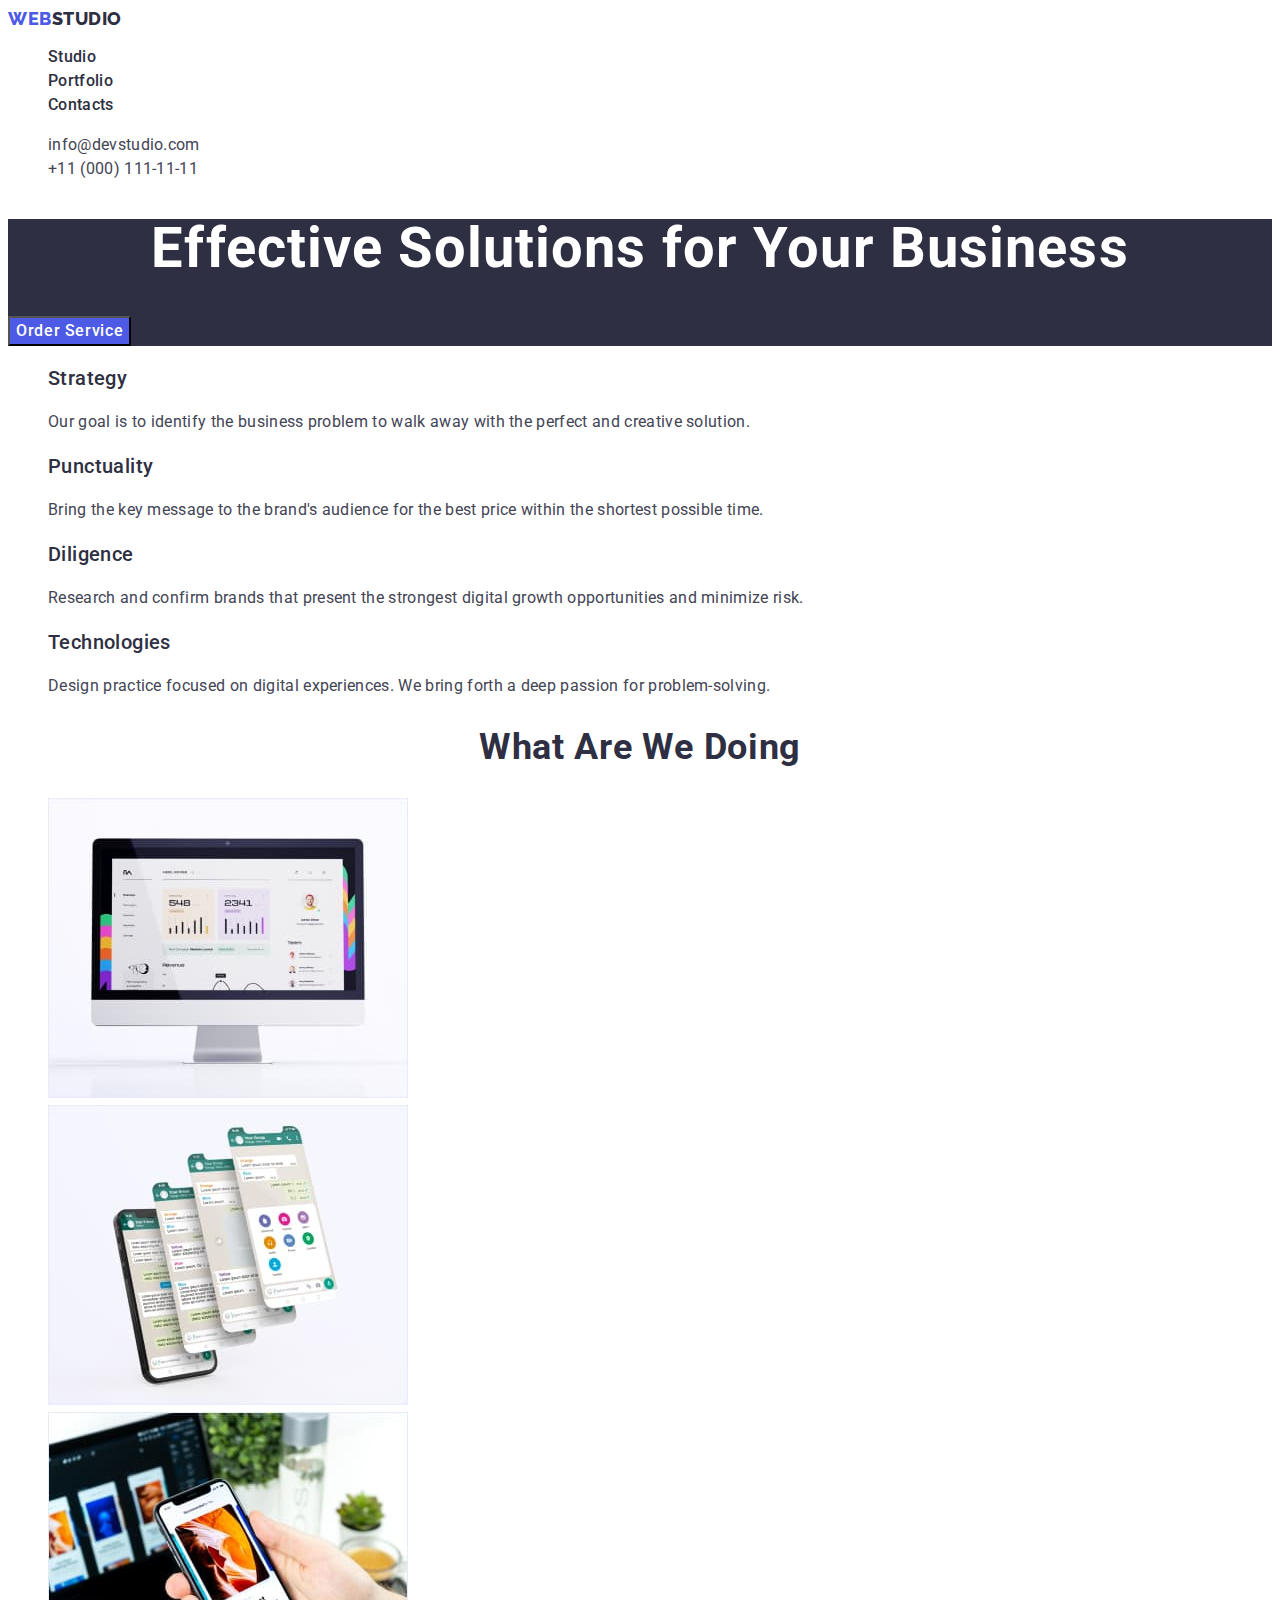
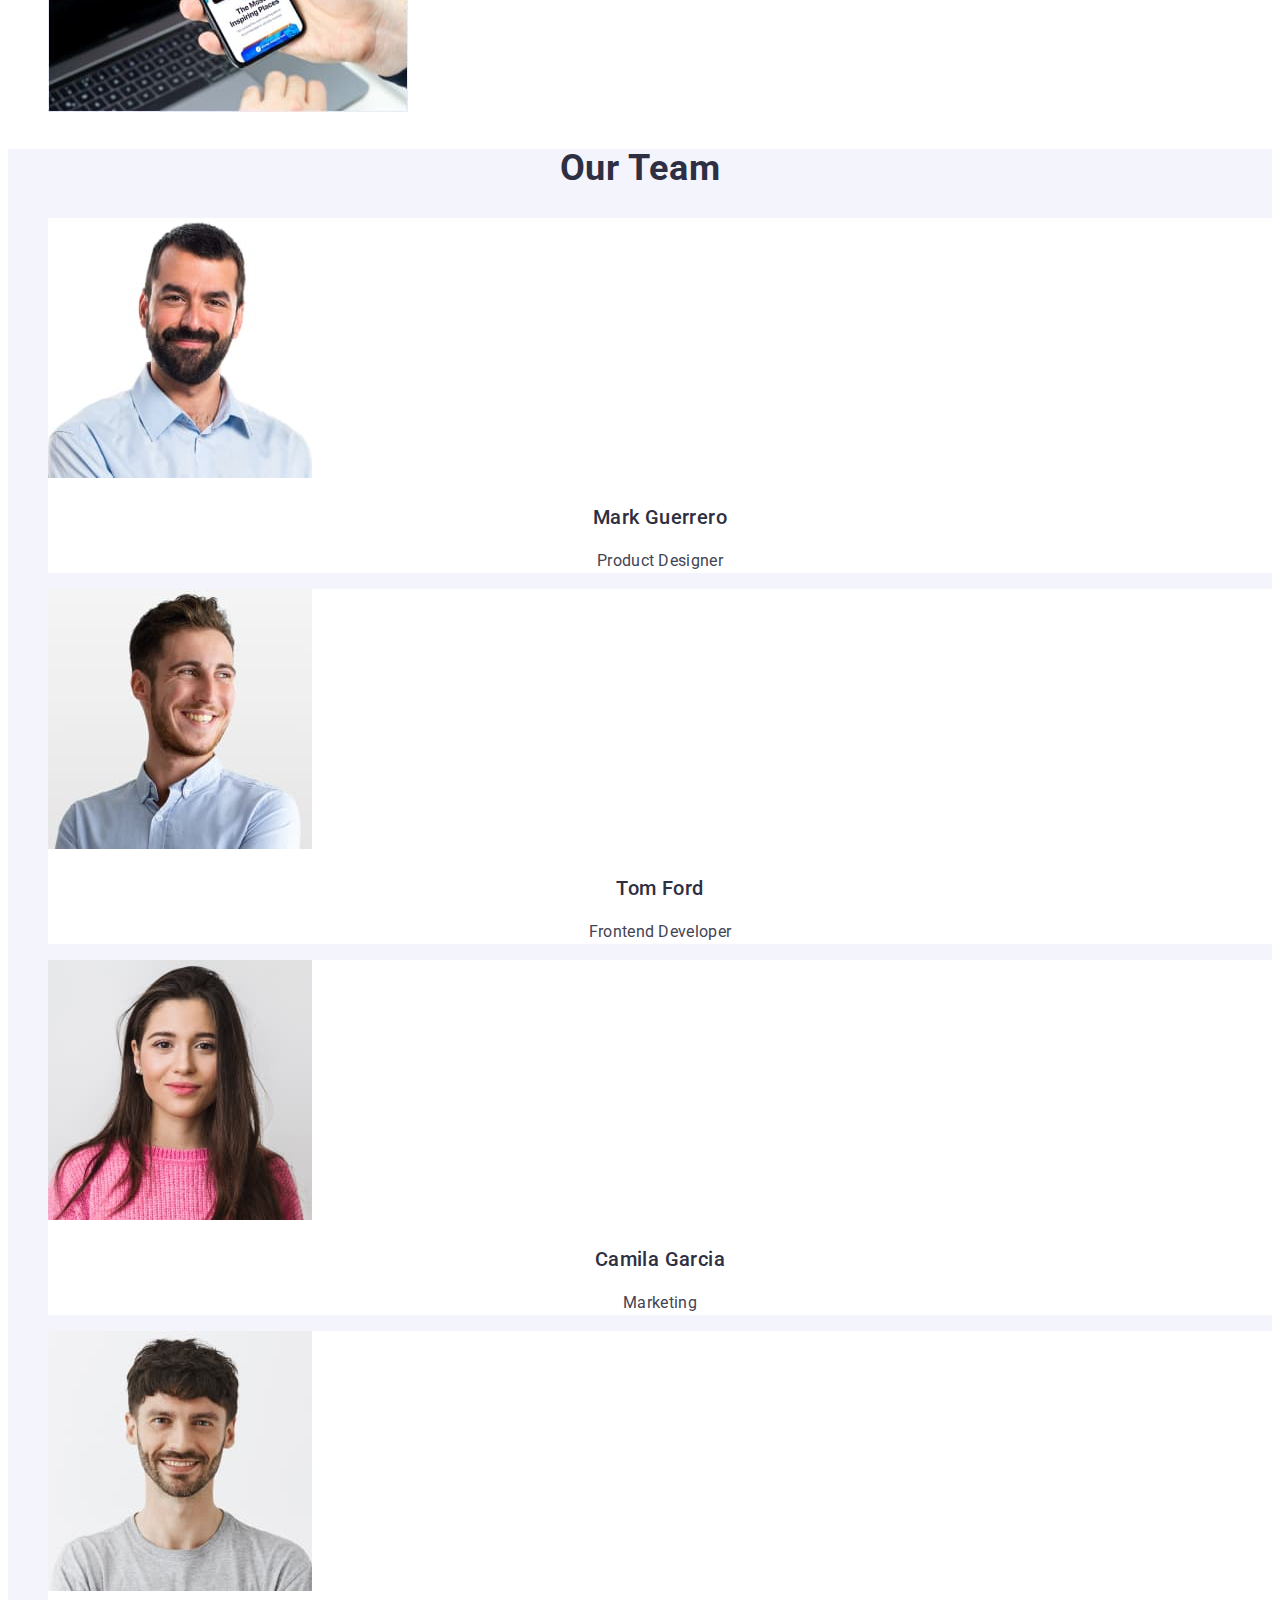
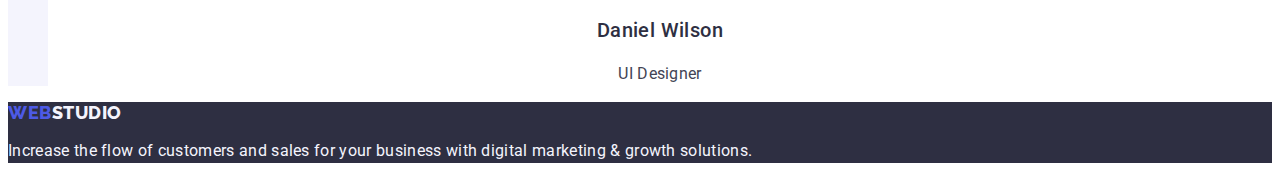
<file: index.html>
<!DOCTYPE html>
<html lang="en">
  <head>
    <meta charset="UTF-8" />
    <meta http-equiv="X-UA-Compatible" content="IE=edge" />
    <meta name="viewport" content="width=device-width, initial-scale=1.0" />
    <title>WEBSTUDIO</title>
    <link rel="preconnect" href="https://fonts.googleapis.com" />
    <link rel="preconnect" href="https://fonts.gstatic.com" crossorigin />
    <link
      href="https://fonts.googleapis.com/css2?family=Raleway:wght@800&family=Roboto:wght@400;500;700;900&display=swap"
      rel="stylesheet"
    />
    <link rel="stylesheet" href="./css/styles.css" />
  </head>
  <body>
    <header class="header">
      <nav>
        <a href="./index.html" class="link header-logo"
          >Web<span class="color">Studio</span></a
        >
        <ul class="list">
          <li><a href="./index.html" class="link nav-link">Studio</a></li>
          <li>
            <a href="./portfolio.html" class="link nav-link">Portfolio</a>
          </li>
          <li><a href="" class="link nav-link">Contacts</a></li>
        </ul>
      </nav>
      <address class="contact">
        <ul class="list">
          <li>
            <a href="mailto:info@devstudio.com" class="link contact-link"
              >info@devstudio.com</a
            >
          </li>
          <li>
            <a href="tel:+110001111111" class="link contact-link"
              >+11 (000) 111-11-11</a
            >
          </li>
        </ul>
      </address>
    </header>
    <main>
      <section class="hero">
        <h1 class="hero-title">Effective Solutions for Your Business</h1>
        <button type="button" class="hero-btn">Order Service</button>
      </section>
      <section class="features">
        <h2 hidden class="features">Features</h2>
        <ul class="list">
          <li>
            <h3 class="features-title">Strategy</h3>
            <p class="features-text">
              Our goal is to identify the business problem to walk away with the
              perfect and creative solution.
            </p>
          </li>
          <li>
            <h3 class="features-title">Punctuality</h3>
            <p class="features-text">
              Bring the key message to the brand's audience for the best price
              within the shortest possible time.
            </p>
          </li>
          <li>
            <h3 class="features-title">Diligence</h3>
            <p class="features-text">
              Research and confirm brands that present the strongest digital
              growth opportunities and minimize risk.
            </p>
          </li>
          <li>
            <h3 class="features-title">Technologies</h3>
            <p class="features-text">
              Design practice focused on digital experiences. We bring forth a
              deep passion for problem-solving.
            </p>
          </li>
        </ul>
      </section>
      <section class="works">
        <h2 class="works-title">What are we doing</h2>
        <ul class="list">
          <li>
            <img
              src="./images/img-1-descpot.jpg"
              alt="computer monitor"
              width="360"
              height="300"
            />
          </li>
          <li>
            <img
              src="./images/img-2-telscreens.jpg"
              alt="4 phone screens"
              width="360"
              height="300"
            />
          </li>
          <li>
            <img
              src="./images/img-3-mobile.jpg"
              alt="phone and laptop"
              width="360"
              height="300"
            />
          </li>
        </ul>
      </section>
      <section class="team">
        <h2 class="team-title">Our Team</h2>
        <ul class="list">
          <li class="team-item">
            <img
              src="./images/1-team.jpg"
              alt="man with a beard"
              width="264"
              height="260"
              class="team-avatar"
            />
            <h3 class="avatar-title">Mark Guerrero</h3>
            <p class="avatar-text">Product Designer</p>
          </li>
          <li class="team-item">
            <img
              src="./images/2-team.jpg"
              alt="smiling blond guy"
              width="264"
              height="260"
              class="team-avatar"
            />
            <h3 class="avatar-title">Tom Ford</h3>
            <p class="avatar-text">Frontend Developer</p>
          </li>
          <li class="team-item">
            <img
              src="./images/3-team.jpg"
              alt="girl with long hair"
              width="264"
              height="260"
              class="team-avatar"
            />
            <h3 class="avatar-title">Camila Garcia</h3>
            <p class="avatar-text">Marketing</p>
          </li>
          <li class="team-item">
            <img
              src="./images/4-team.jpg"
              alt="smiling brunette guy"
              width="264"
              height="260"
              class="team-avatar"
            />
            <h3 class="avatar-title">Daniel Wilson</h3>
            <p class="avatar-text">UI Designer</p>
          </li>
        </ul>
      </section>
    </main>
    <footer class="footer">
      <a href="./index.html" class="link footer-logo"
        >Web<span class="color">Studio</span></a
      >
      <p class="footer-text">
        Increase the flow of customers and sales for your business with digital
        marketing & growth solutions.
      </p>
    </footer>
  </body>
</html>
</file>
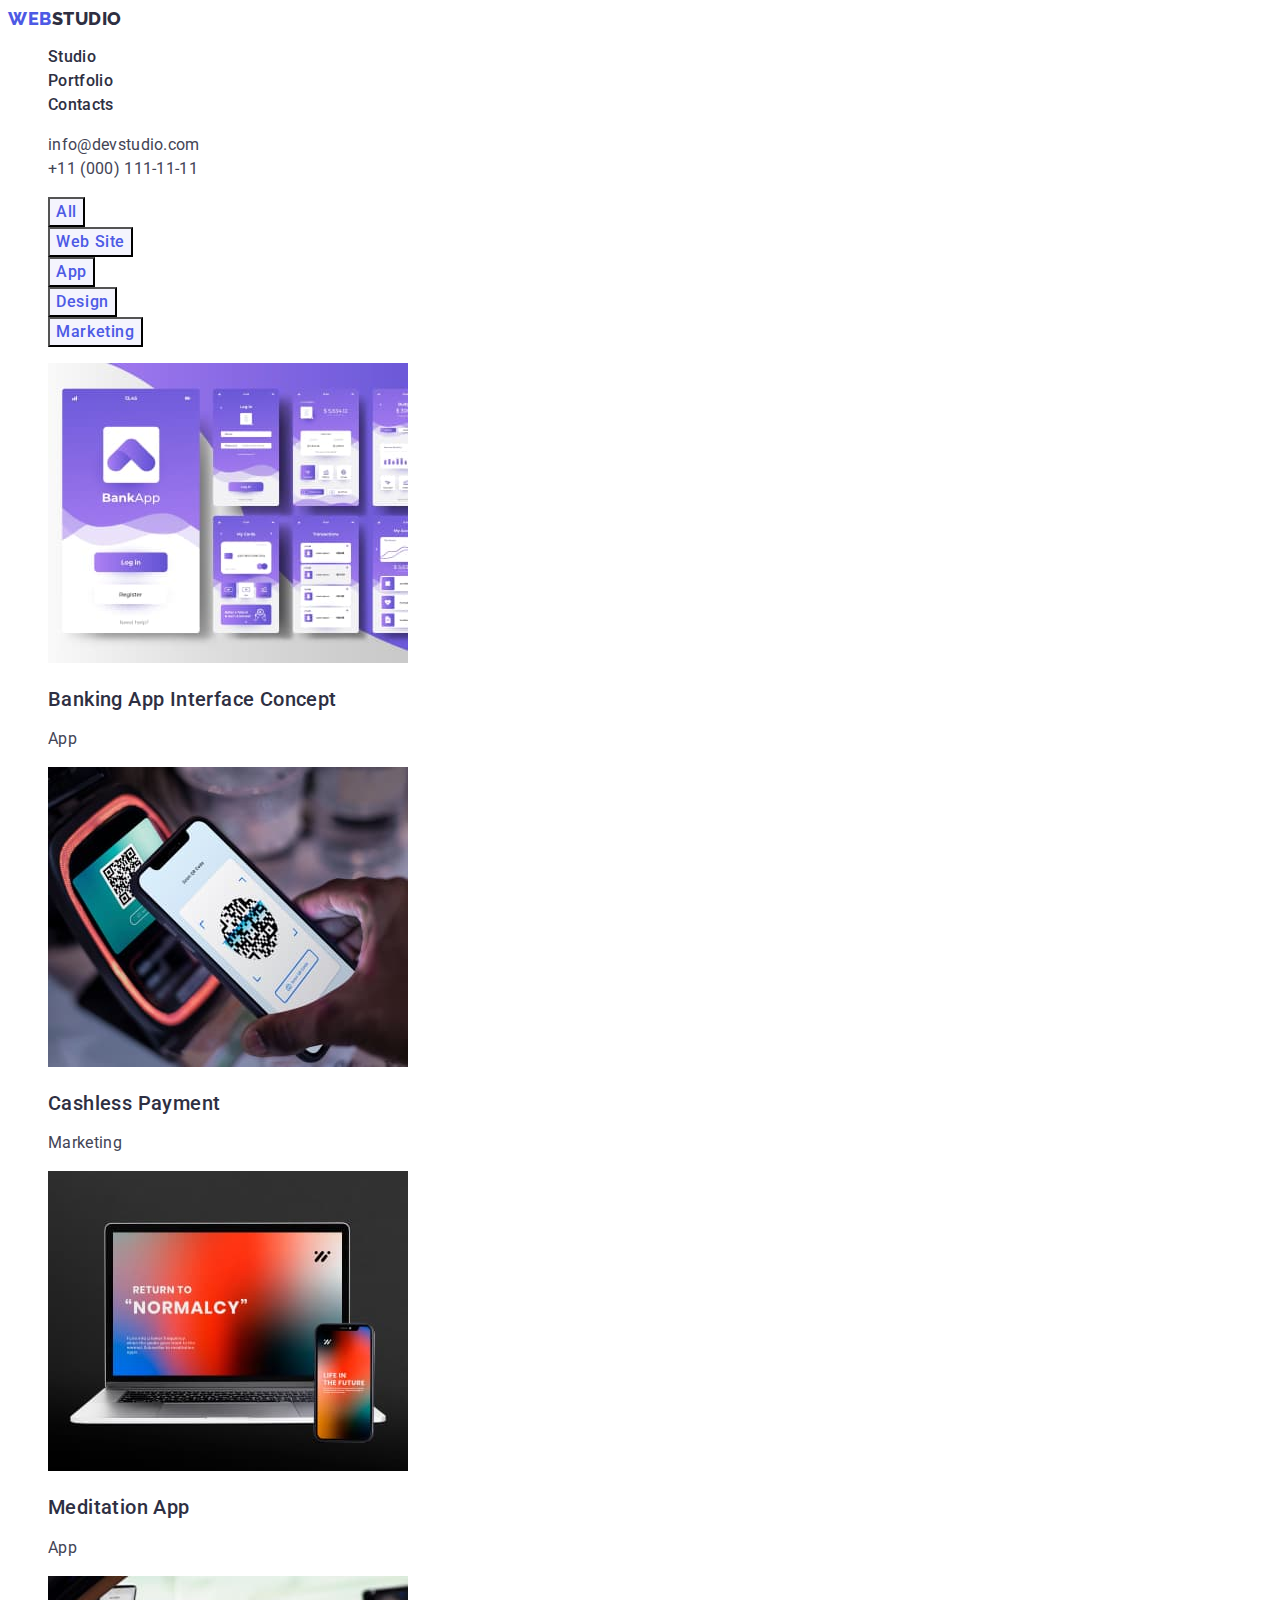
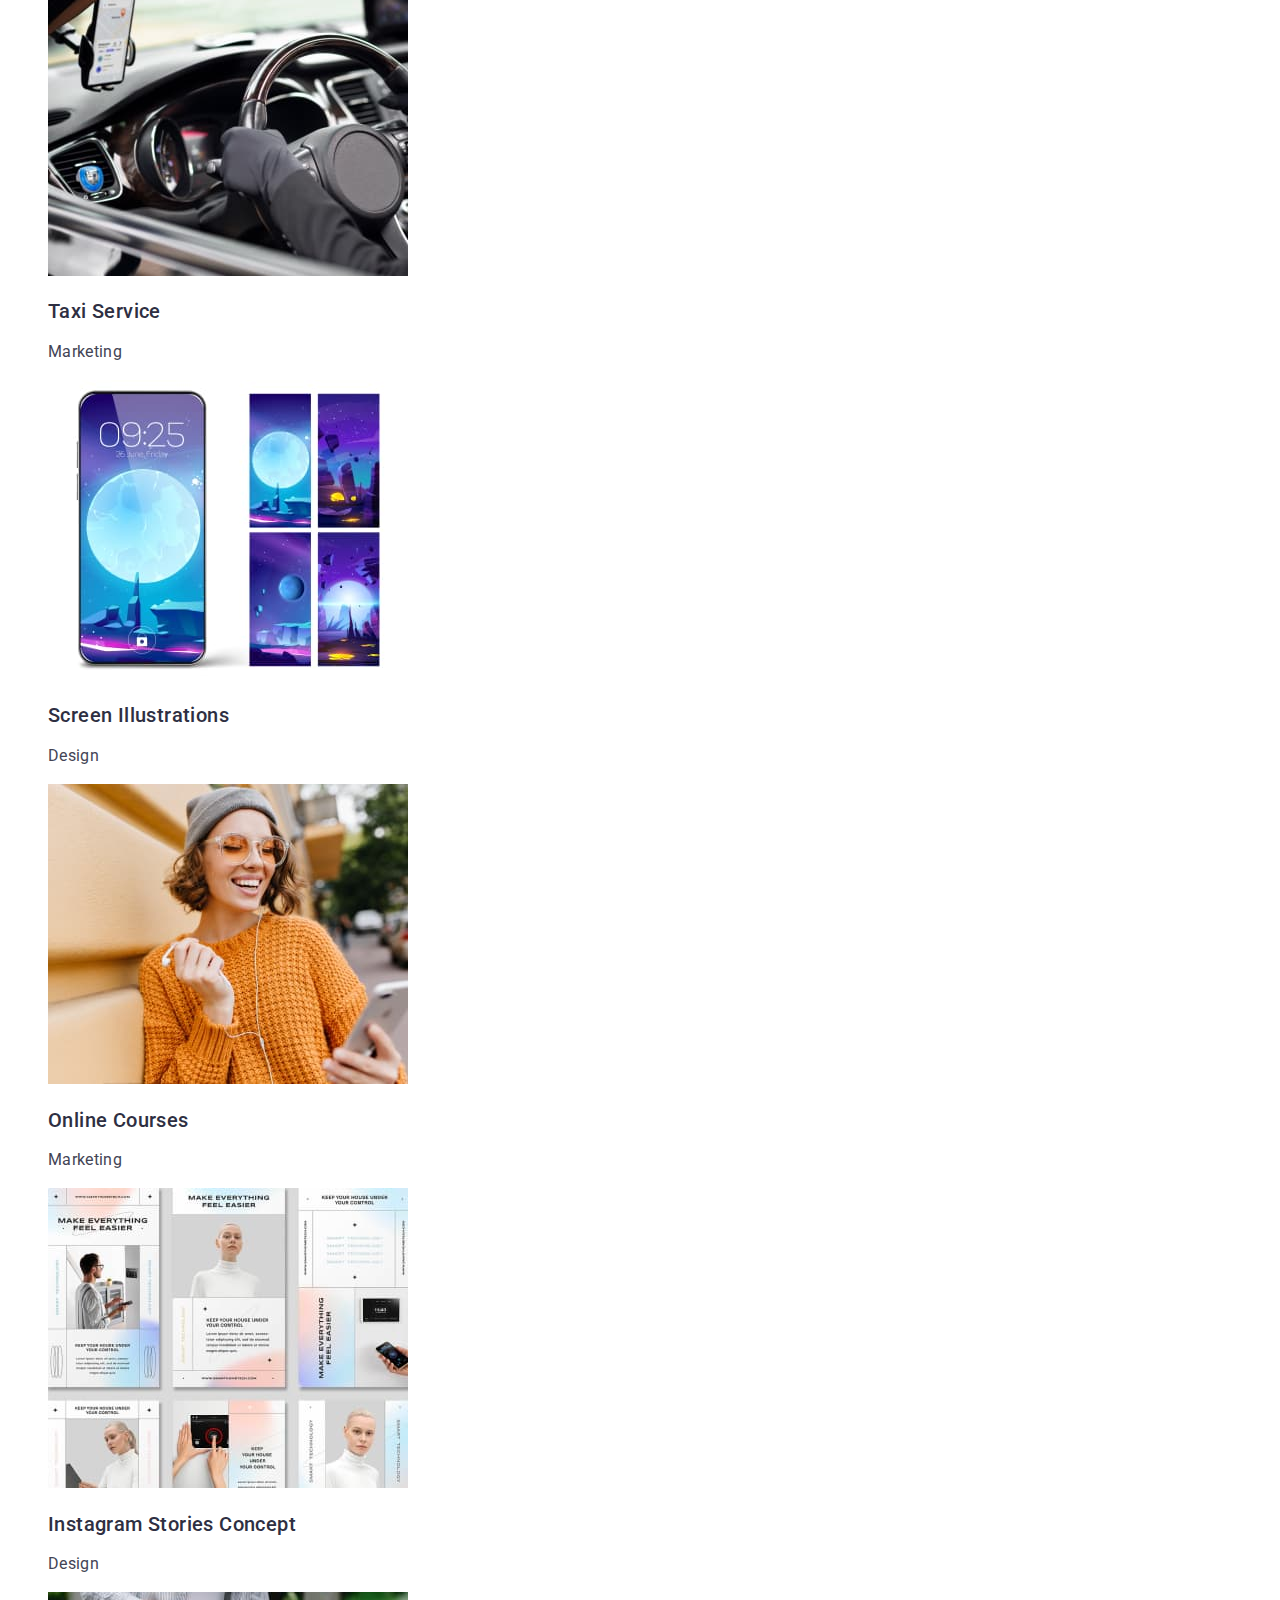
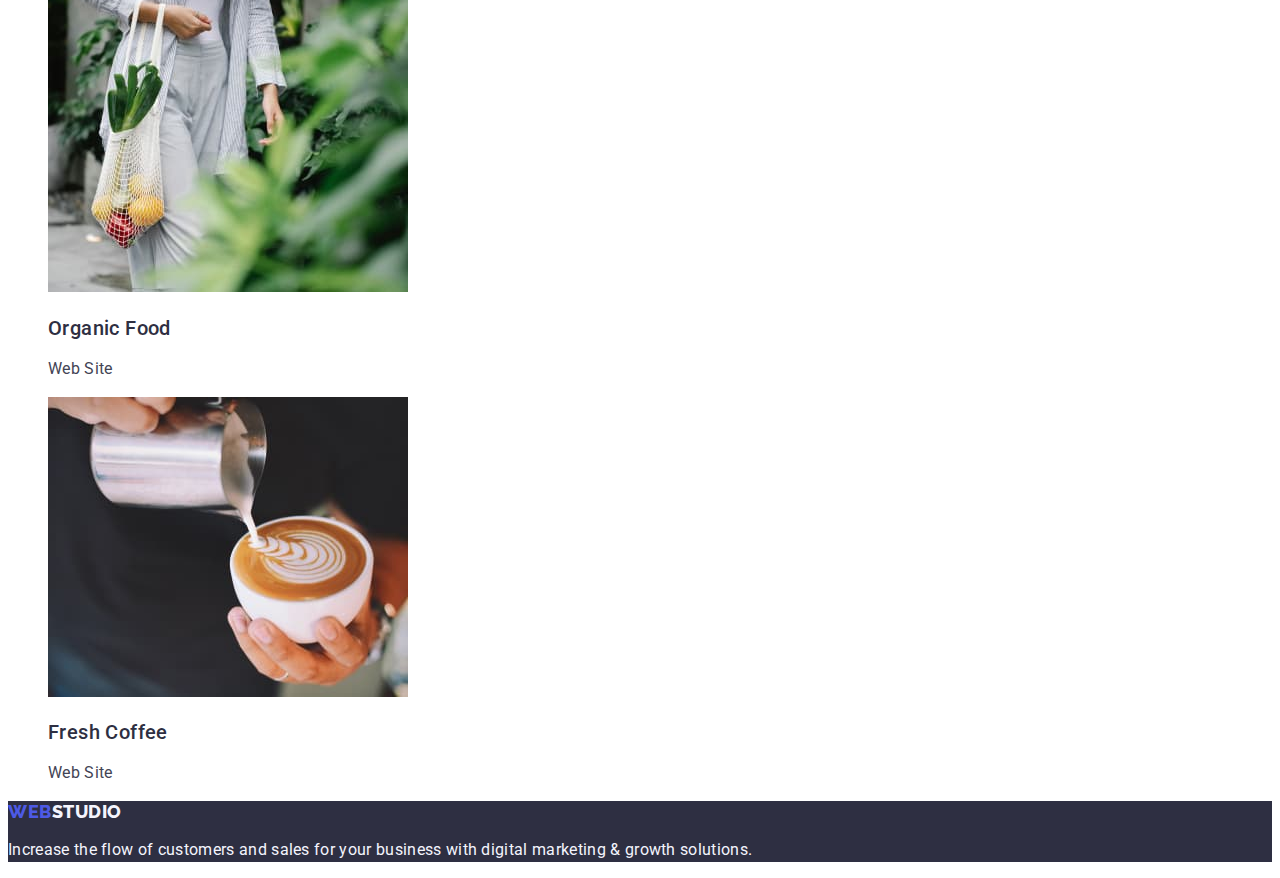
<file: portfolio.html>
<!DOCTYPE html>
<html lang="en">
  <head>
    <meta charset="UTF-8" />
    <meta http-equiv="X-UA-Compatible" content="IE=edge" />
    <meta name="viewport" content="width=device-width, initial-scale=1.0" />
    <title>Portfolio</title>
    <link rel="preconnect" href="https://fonts.googleapis.com" />
    <link rel="preconnect" href="https://fonts.gstatic.com" crossorigin />
    <link
      href="https://fonts.googleapis.com/css2?family=Raleway:wght@800&family=Roboto:wght@400;500;700;900&display=swap"
      rel="stylesheet"
    />
    <link rel="stylesheet" href="./css/styles.css" />
  </head>
  <body>
    <header class="header">
      <nav>
        <a href="./index.html" class="link header-logo"
          >Web<span class="color">Studio</span></a
        >
        <ul class="list">
          <li><a href="./index.html" class="link nav-link">Studio</a></li>
          <li>
            <a href="./portfolio.html" class="link nav-link">Portfolio</a>
          </li>
          <li><a href="" class="link nav-link">Contacts</a></li>
        </ul>
      </nav>
      <address class="contact">
        <ul class="list">
          <li>
            <a href="mailto:info@devstudio.com" class="link contact-link"
              >info@devstudio.com</a
            >
          </li>
          <li>
            <a href="tel:+110001111111" class="link contact-link"
              >+11 (000) 111-11-11</a
            >
          </li>
        </ul>
      </address>
    </header>
    <main>
      <section class="projects">
        <h1 hidden>Our projects</h1>
        <ul class="list">
          <li><button type="button" class="filter-btn">All</button></li>
          <li><button type="button" class="filter-btn">Web Site</button></li>
          <li><button type="button" class="filter-btn">App</button></li>
          <li><button type="button" class="filter-btn">Design</button></li>
          <li><button type="button" class="filter-btn">Marketing</button></li>
        </ul>
        <ul class="list">
          <li>
            <a href="" class="link">
              <img
                src="./images/portfolio/1-app.jpg"
                alt="application screens"
                width="360"
                height="300"
              />
              <h2 class="examples-title">Banking App Interface Concept</h2>
              <p class="text-color">App</p>
            </a>
          </li>
          <li>
            <a href="" class="link">
              <img
                src="./images/portfolio/2-marketing.jpg"
                alt="phone screen with barcode"
                width="360"
                height="300"
              />
              <h2 class="examples-title">Cashless Payment</h2>
              <p class="text-color">Marketing</p>
            </a>
          </li>
          <li>
            <a href="" class="link">
              <img
                src="./images/portfolio/3-app.jpg"
                alt="laptop and phone"
                width="360"
                height="300"
              />
              <h2 class="examples-title">Meditation App</h2>
              <p class="text-color">App</p>
            </a>
          </li>
          <li>
            <a href="" class="link">
              <img
                src="./images/portfolio/4-marketing.jpg"
                alt="car steering wheel"
                width="360"
                height="300"
              />
              <h2 class="examples-title">Taxi Service</h2>
              <p class="text-color">Marketing</p>
            </a>
          </li>
          <li>
            <a href="" class="link">
              <img
                src="./images/portfolio/5-design.jpg"
                alt="phone with screens"
                width="360"
                height="300"
              />
              <h2 class="examples-title">Screen Illustrations</h2>
              <p class="text-color">Design</p>
            </a>
          </li>
          <li>
            <a href="" class="link">
              <img
                src="./images/portfolio/6-marketing.jpg"
                alt="girl with earphones"
                width="360"
                height="300"
              />
              <h2 class="examples-title">Online Courses</h2>
              <p class="text-color">Marketing</p>
            </a>
          </li>
          <li>
            <a href="" class="link">
              <img
                src="./images/portfolio/7-design.jpg"
                alt="screens from instagram"
                width="360"
                height="300"
              />
              <h2 class="examples-title">Instagram Stories Concept</h2>
              <p class="text-color">Design</p>
            </a>
          </li>
          <li>
            <a href="" class="link">
              <img
                src="./images/portfolio/8-website.jpg"
                alt="string bag with vegetables"
                width="360"
                height="300"
              />
              <h2 class="examples-title">Organic Food</h2>
              <p class="text-color">Web Site</p>
            </a>
          </li>
          <li>
            <a href="" class="link">
              <img
                src="./images/portfolio/9-website.jpg"
                alt="making cappuccino"
                width="360"
                height="300"
              />
              <h2 class="examples-title">Fresh Coffee</h2>
              <p class="text-color">Web Site</p>
            </a>
          </li>
        </ul>
      </section>
    </main>
    <footer class="footer">
      <a href="./index.html" class="link footer-logo"
        >Web<span class="color">Studio</span></a
      >
      <p class="footer-text">
        Increase the flow of customers and sales for your business with digital
        marketing & growth solutions.
      </p>
    </footer>
  </body>
</html>
</file>
<file: css/styles.css>
:root {
    --color-iris: #4d5ae5;
    --color-ocean: #404bbf;
    --color-navy-blue: #2e2f42;
    --color-green: #31d0aa;
    --color-slate: #434455;
    --color-light-slate: #8e8f99;
    --color-cornflower: #e7e9fc;
    --color-cloud: #f4f4fd;
    --color-navy-blue-modal: #2e2f42;
    --color-grey: #2e2f42;
    --color-white: #ffffff;
    --color-dairy: #fcfcfc;
}
body {
    background-color: var(--color-white) ;
    color:var(--color-slate) ;
    font-family: Roboto, sans-serif;
    font-style: normal;
    font-weight: 400;
    font-size: 16px;
    line-height: 1.5;
    letter-spacing: 0.02em;
}
/* Reset */
.list {
    list-style: none;
}
.link {
    text-decoration: none;
}

/* Header */
.header-logo {
    color: var(--color-iris);
    font-family: 'Raleway', sans-serif;
    font-style: normal;
    font-weight: 800;
    font-size: 18px;
    line-height: 1.17;
    display: flex;
    align-items: center;
    letter-spacing: 0.03em;
    text-transform: uppercase;
}
.header-logo .color {
    color: var(--color-navy-blue);
}
.nav-link {
    color: var(--color-navy-blue);
    font-family: Roboto, sans-serif;
    font-style: normal;
    font-weight: 500;
    font-size: 16px;
    line-height: 1.5;
}
.contact {
    font-style: normal
}
.contact-link {
    color: var(--color-slate);
    font-weight: 400;
    font-size: 16px;
    line-height: 1.5;
    font-style: normal;
}
.nav-link:hover,
.nav-link:focus,
.contact-link:hover,
.contact-link:focus {
    color: var(--color-ocean);
}
/* Hero */

.hero {
    background-color: var(--color-navy-blue);
}
.hero-title {
    color: var(--color-white);
    font-weight: 700;
    font-size: 56px;
    line-height: 1.07;
    text-align: center;
    letter-spacing: 0.02em
}
.hero-btn {
    color: var(--color-white);
    background-color: var(--color-iris);
    font-family: "Roboto", sans-serif;
    font-weight: 500;
    font-size: 16px;
    line-height: 1.5;
    align-items: center;
    letter-spacing: 0.04em;
    cursor: pointer
}
.hero-btn:hover,
.hero-btn:focus {
    background-color: var(--color-ocean);
}

/* Features */
.features-title {
    color: var(--color-navy-blue);
    font-weight: 500;
    font-size: 20px;
    line-height: 1.2;
    letter-spacing: 0.02em
}

/* Titles works&team */
.works-title,
.team-title {
color: var(--color-navy-blue);
font-weight: 700;
font-size: 36px;
line-height: 1.11;
text-align: center;
text-transform: capitalize;
letter-spacing: 0.02em;
}
/* Team */
.team {
    background-color: var(--color-cloud);
}
.team-item {
    background-color: var(--color-white);
}

/* Titles avatar&examples */
.avatar-title,
.examples-title {
    color: var(--color-navy-blue);
    font-weight: 500;
    font-size: 20px;
    line-height: 1.2;
    letter-spacing: 0.02em
}
.avatar-title,
.avatar-text {
    text-align: center;
}

/* Portfolio filter btn */
.filter-btn {
    color: var(--color-iris);
    background-color: var(--color-cloud);
    font-family: 'Roboto', sans-serif;
    font-style: normal;
    font-weight: 500;
    font-size: 16px;
    line-height: 1.5;
    align-items: center;
    text-align: center;
    letter-spacing: 0.04em;
    cursor: pointer;
}
.filter-btn:hover,
.filter-btn:focus,
.filter-btn:active {
    color: var(--color-white);
    background-color: var(--color-ocean);
}
.projects .text-color {
    color: var(--color-slate);
}

/* Footer */
.footer {
    background-color: var(--color-navy-blue);
}
.footer-logo {
    color: var(--color-iris);
    font-family: 'Raleway', sans-serif;
    font-style: normal;
    font-weight: 800;
    font-size: 18px;
    line-height: 1.17;
    display: flex;
    align-items: center;
    letter-spacing: 0.03em;
    text-transform: uppercase;
}
.footer-logo .color {
    color: var(--color-cloud);
}
.footer-text {
    color: var(--color-cloud);
}
</file>
